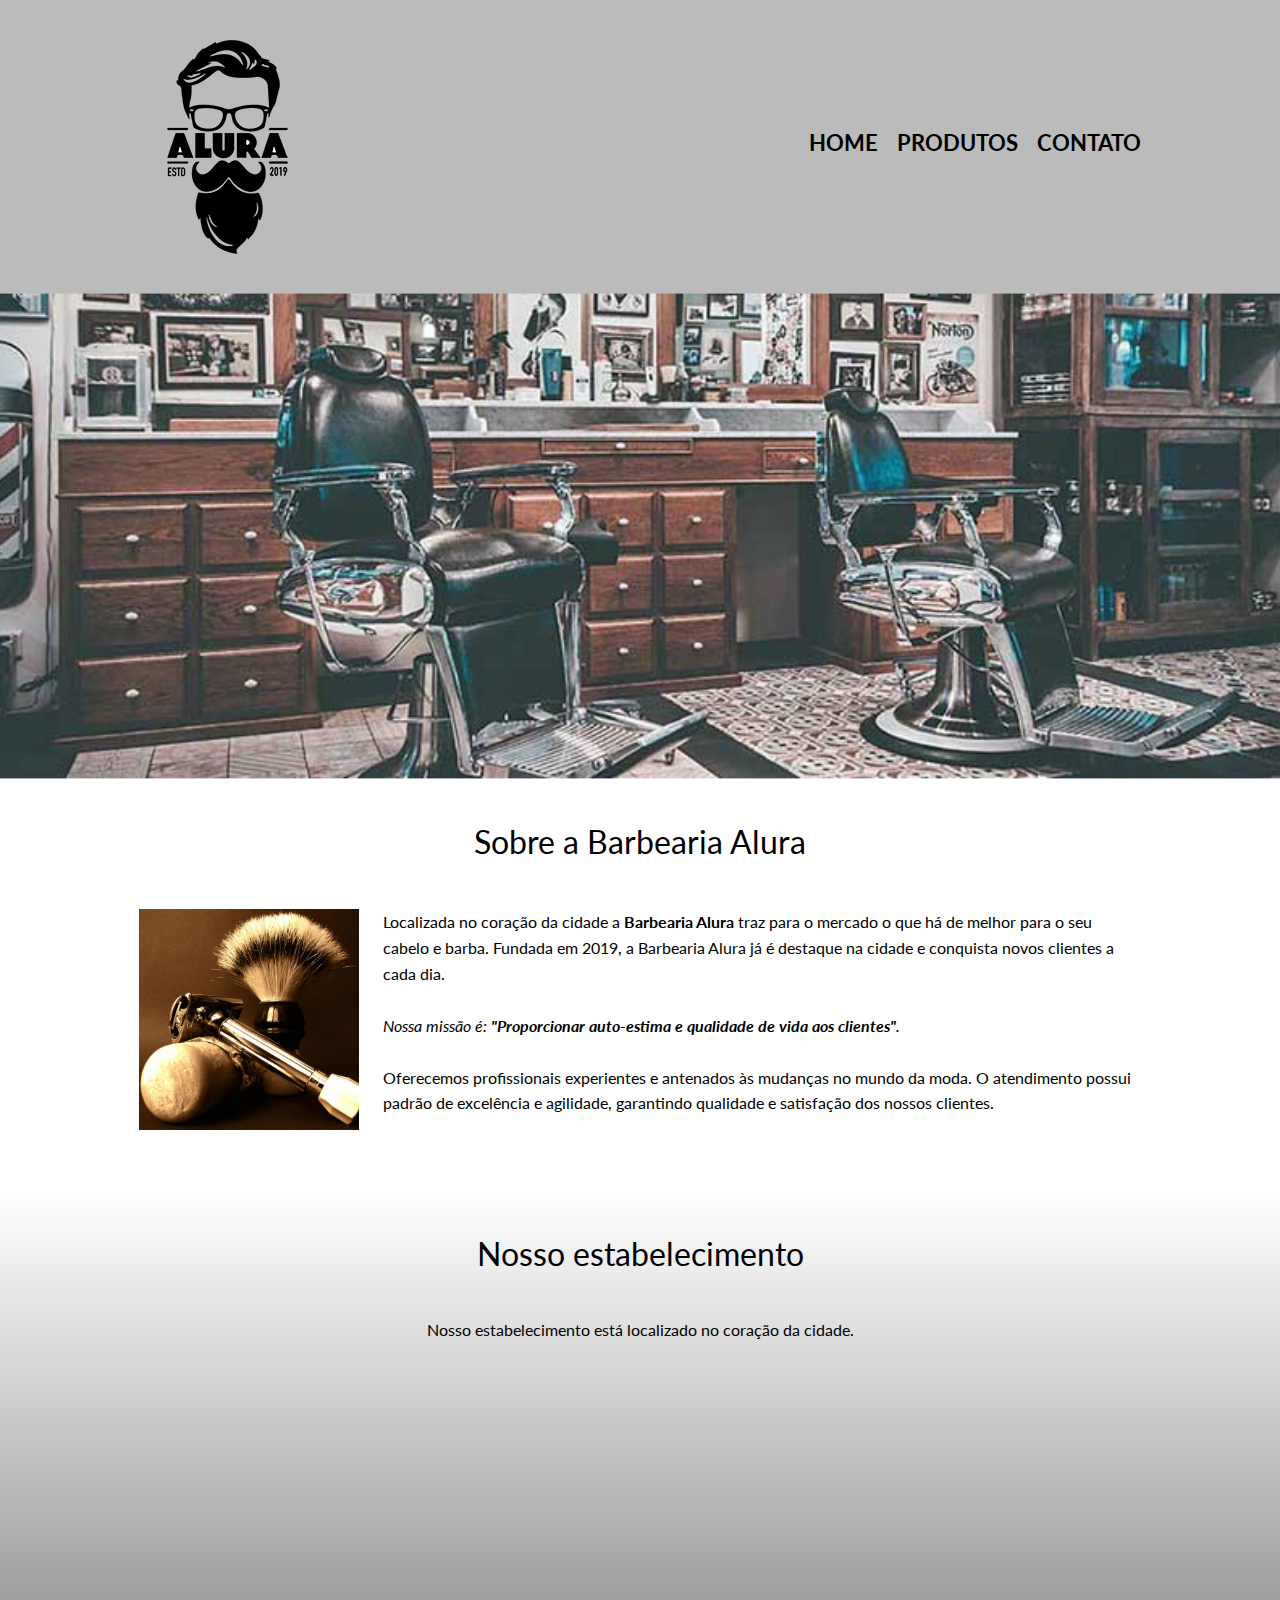
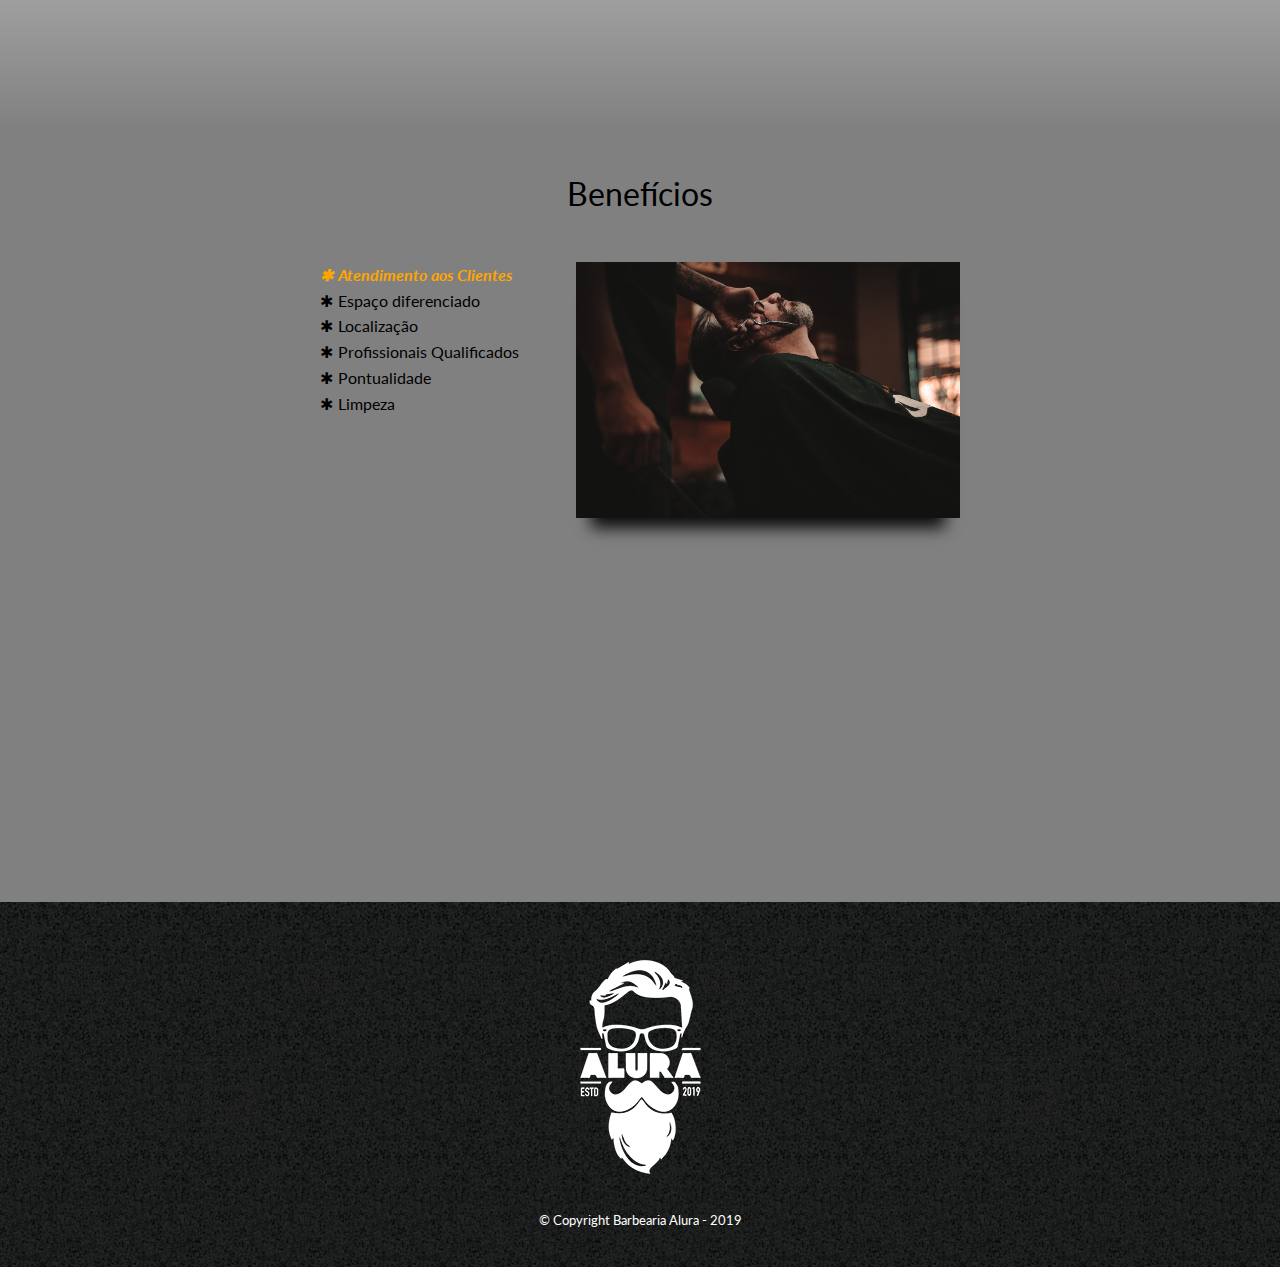
<file: index.html>
<!DOCTYPE html>
<html lang="pt-br">
	<head>
		<meta charset="UTF-8">

		<meta name="viewport" content="width=device-width, initial-scale=1.0">
		<title>Barbearia Alura</title>

		<!-- <link rel="stylesheet" href="/reset.juliano.css/reset.local.css">
		<link rel="stylesheet" href="/reset.juliano.css/typography.css"> -->
		<link rel="stylesheet" href="/reset.css">
		<link href="https://fonts.googleapis.com/css?family=Lato&display=swap" rel="stylesheet">
		<link rel="stylesheet" href="style.css">
	</head>

	<body>
		<header>
			<div class="caixa">
				<h1><img src="logo.png" alt="logo da barbearia"></h1>
				<nav>
					<ul>
						<li><a href="index.html">Home</a></li>
						<li><a href="produtos.html">Produtos</a></li>
						<li><a href="contato.html">Contato</a></li>
					</ul>
				</nav>
			</div>
		</header>

			<img class="banner" src="banner.jpg">

		<main>
			<section class="principal">
				<div class="caixa">
					<h2 class="titulo-principal">Sobre a Barbearia Alura</h2>

					<img class="utensilios" src="utensilios.jpg" alt="utensilios de cerdas para passasr creme de barbear no rosto.">

					<p>Localizada no coração da cidade a <strong>Barbearia Alura</strong> traz para o mercado o que há de melhor para o seu cabelo e barba. Fundada em 2019, a Barbearia Alura já é destaque na cidade e conquista novos clientes a cada dia.</p>

					<p id="missao"><em>Nossa missão é: <strong>"Proporcionar auto-estima e qualidade de vida aos clientes"</strong>.</em></p>

					<p>Oferecemos profissionais experientes e antenados às mudanças no mundo da moda. O atendimento possui padrão de excelência e agilidade, garantindo qualidade e satisfação dos nossos clientes.</p>
				</div>
			</section>

			<section class="estabelecimento">
				<h3 class="titulo-estabelecimento">Nosso estabelecimento</h3>
				<p>Nosso estabelecimento está localizado no coração da cidade.</p>
				<div class="caixa">
					<iframe src="https://www.google.com/maps/embed?pb=!1m14!1m12!1m3!1d14632.420244097424!2d-46.660878950000004!3d-23.528723399999997!2m3!1f0!2f0!3f0!3m2!1i1024!2i768!4f13.1!5e0!3m2!1spt-BR!2sbr!4v1586463253209!5m2!1spt-BR!2sbr" width="100%" height="300" frameborder="0" style="border:0;" allowfullscreen="" aria-hidden="false" tabindex="0"></iframe>
				</div>
			</section>

			<section class="beneficios">
				<h3 class="titulo-beneficios">Benefícios</h3>

				<div class="conteudo-beneficios">
				<ul class="lista-beneficios">
					<li class="itens">Atendimento aos Clientes</li>
					<li class="itens">Espaço diferenciado</li>
					<li class="itens">Localização</li>
					<li class="itens">Profissionais Qualificados</li>
					<li class="itens">Pontualidade</li>
					<li class="itens">Limpeza</li>
				</ul><!--
					Este comentário serve que os objetos do display inline fiquem unidos e não deixando um pequeno espaço atrapalhando na composição do layout e seus alinhamentos.
				--><img src="beneficios.jpg" class="beneficios-imagem">

				</div>

				<div class="video">
					<iframe  src="https://www.youtube.com/embed/wcVVXUV0YUY" frameborder="0" allow="accelerometer; autoplay; encrypted-media; gyroscope; picture-in-picture" allowfullscreen></iframe>
				</div>

			</section>

		</main>

		<footer>
			<img src="logo-branco.png" alt="logo da barbearia">
			<p class="copyright">&copy; Copyright Barbearia Alura - 2019</p>
		</footer>
	</body>
</html>
</file>
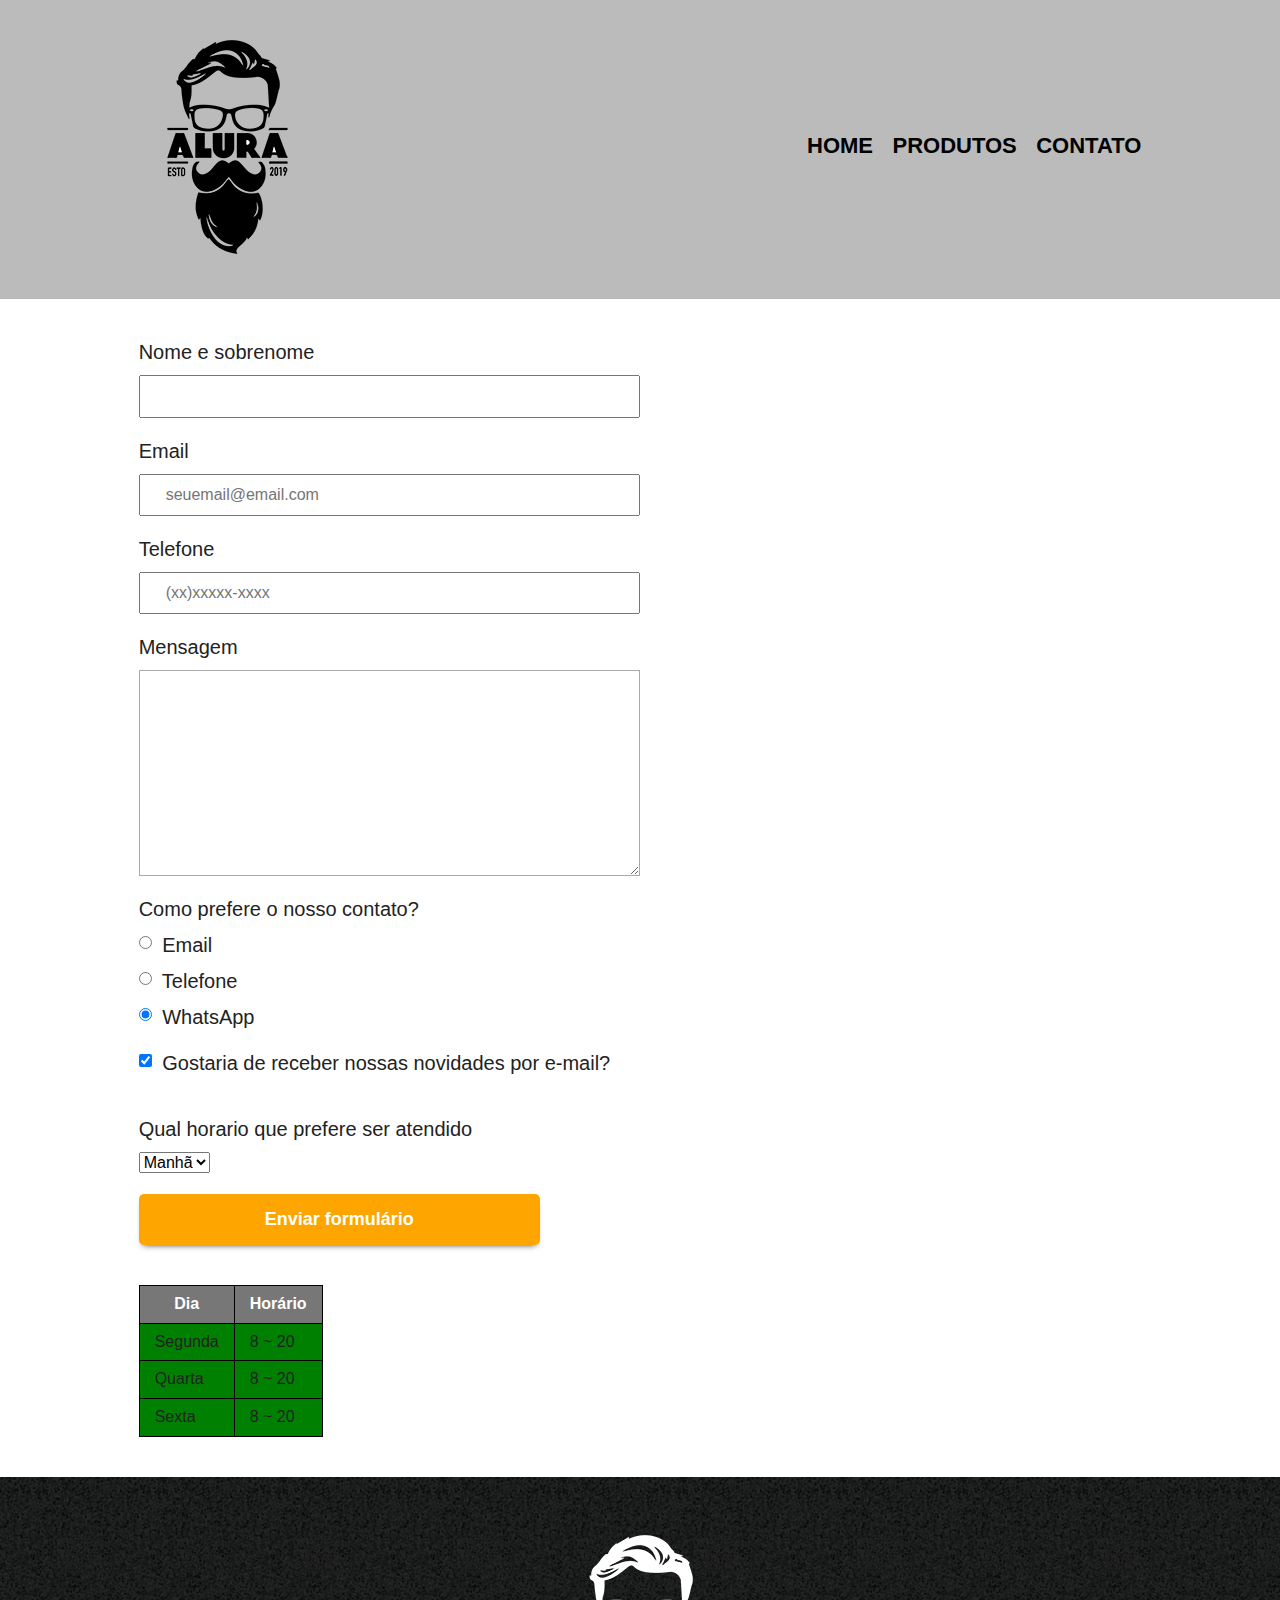
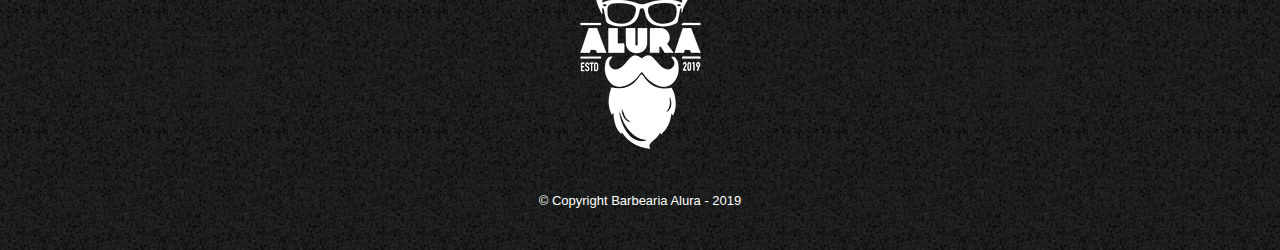
<file: contato.html>
<!DOCTYPE html>
<html>
	<head>
		<meta charset="UTF-8">
		<title>Contato - Barbearia Alura</title>
		<link rel="stylesheet" href="/reset.juliano.css/normalize.css">
		<link rel="stylesheet" href="/reset.juliano.css/reset.local.css">
		<link rel="stylesheet" href="/reset.juliano.css/typography.css">
		<link rel="stylesheet" href="style.css">
	</head>
	<body>
		<header>
			<div class="caixa">
				<h1><img src="logo.png" alt="logo da barbearia"></h1>
				<nav>
					<ul>
						<li><a href="index.html">Home</a></li>
						<li><a href="produtos.html">Produtos</a></li>
						<li><a href="contato.html">Contato</a></li>
					</ul>
				</nav>
			</div>
		</header>

		<main>
			<div class="caixa">
				<form>
					<!-- INPUT -->
						<label for="nome-sobrenome">Nome e sobrenome</label>
						<input class="input-padrao" type="text" id='nome-sobrenome' required>

						<label for="email">Email</label>
						<input class="input-padrao" type="email" id='email' required placeholder="seuemail@email.com">

						<label for="telefone">Telefone</label>
						<input class="input-padrao" type="tel" id='telefone' required placeholder="(xx)xxxxx-xxxx">

					<!-- INPUT COMPLEXO -->
					<!-- area para o usuário digitar o conteudo -->

						<label for="mensagem">Mensagem</label>
						<textarea class="input-padrao" cols="30" rows="10"id="mensagem" required></textarea>


					<fieldset>
						<!-- fieldset, ficam no lugar da div para separar item e a tag <p>, entra a legend -->
						<legend>Como prefere o nosso contato?</legend>
						<!-- input radio para o usuario escolher somente uma opçao. Eles precisam ter o mesmo NAME para a escolha somente de uma opão. -->
						<label class="radio" for="radio-email">
							<input name="contato" type="radio" value="email" id="radio-email">
							Email
						</label>

						<label for="radio-telefone">
							<input name="contato" type="radio" value="telefone" id="radio-telefone">
							Telefone
						</label>

						<label for="radio-whatsapp">
							<input name="contato" type="radio" value="whatsapp" checked id="radio-whatsapp">
							WhatsApp
						</label>

						<!-- Não é preciso utilizar for e id para linkar o label com o id quando se coloca o input dentro da label -->
						<label class="checkbox">
							<input type="checkbox" checked id="radio-chekbox">
							Gostaria de receber nossas novidades por e-mail?
						</label>
					</fieldset>

					<!-- menu dropdown utiliza o SELECT + options -->
					<fieldset>
						<legend>Qual horario que prefere ser atendido</legend>

						<select name="" id="">
							<option value="manha">Manhã</option>
							<option value="tarde">Tarde</option>
							<option value="noite">Noite</option>
						</select>

					</fieldset>

					<input type="submit" value="Enviar formulário" class="enviar">
				</form>
				<!-- tabelas -->
				<table>
					<thead>
						<tr>
							<th>Dia</th>
							<th>Horário</th>
						</tr>
					</thead>
					<tbody>
						<tr>
							<td>Segunda</td>
							<td>8 ~ 20</td>
						</tr>
						<tr>
							<td colspan="1" >Quarta</td>
							<td>8 ~ 20</td>
						</tr>
						<tr>
							<td>Sexta</td>
							<td>8 ~ 20</td>
						</tr>
					</tbody>
				</table>
			</main>
		</div>
		<footer>
			<img src="logo-branco.png" alt="logo da barbearia">
			<p class="copyright">&copy; Copyright Barbearia Alura - 2019</p>
		</footer>
	</body>
</html>
</file>
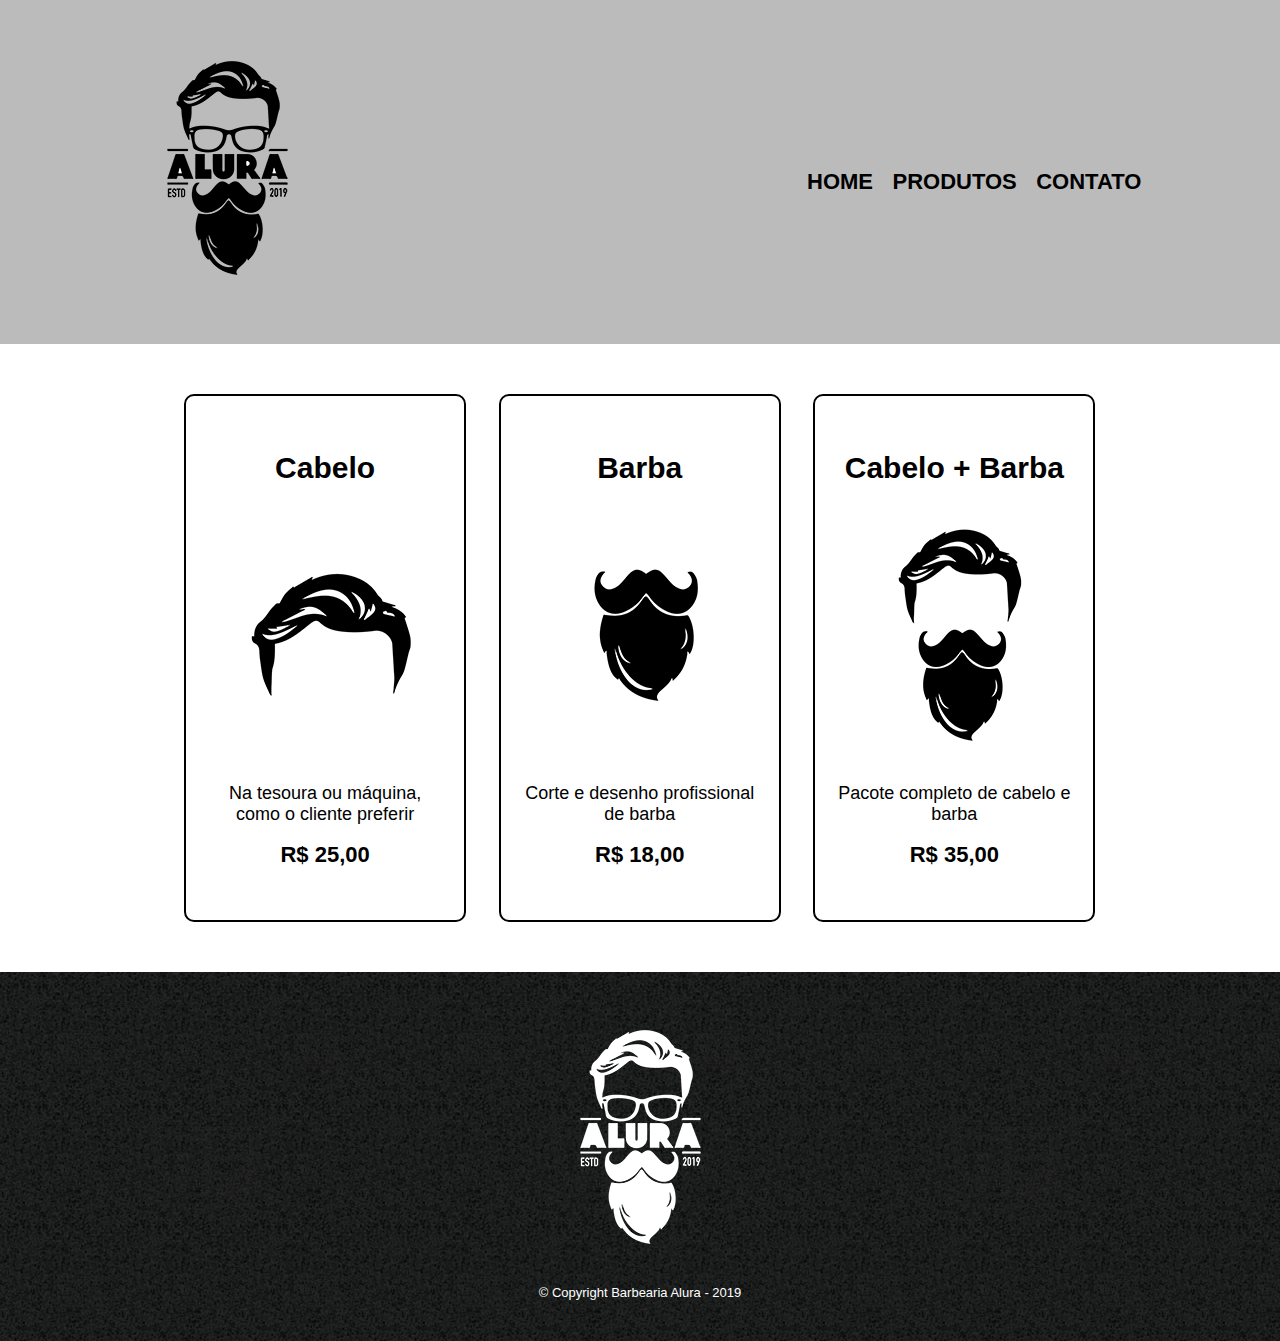
<file: produtos.html>
<!DOCTYPE html>
<html>
    <head>
        <meta charset="UTF-8">
        <title>Produtos - Barbearia Alura</title>
        <link rel="stylesheet" href="/reset.juliano.css/normalize.css">

        <link rel="stylesheet" href="style.css">
    </head>
    <body>

        <header>
            <div class="caixa">
                <h1><img src="logo.png"></h1>
                <nav>
                    <ul>
                        <li><a href="index.html">Home</a></li>
                        <li><a href="produtos.html">Produtos</a></li>
                        <li><a href="contato.html">Contato</a></li>
                    </ul>
                </nav>
            </div>
        </header>

        <main>
            <ul class="produtos">
                <li>
                    <h2>Cabelo</h2>
                    <img src="cabelo.jpg">
                    <p class="produto-descricao">Na tesoura ou máquina, como o cliente preferir</p>
                    <p class="produto-preco">R$ 25,00</p>
                </li>
                <li>
                    <h2>Barba</h2>
                    <img src="barba.jpg">
                    <p class="produto-descricao">Corte e desenho profissional de barba</p>
                    <p class="produto-preco">R$ 18,00</p>
                </li>
                <li>
                    <h2>Cabelo + Barba</h2>
                    <img src="cabelo+barba.jpg">
                    <p class="produto-descricao">Pacote completo de cabelo e barba</p>
                    <p class="produto-preco">R$ 35,00</p>
                </li>
            </ul>
        </main>

        <footer>
            <img src="logo-branco.png">
            <p class="copyright">&copy; Copyright Barbearia Alura - 2019</p>
        </footer>
    </body>
</html>
</file>
<file: reset.juliano.css/typography.css>
html{ 
   font-size: 1px;/*for using REM units*/
}
body{
   font-family: -apple-system, BlinkMacSystemFont, 'Segoe UI', 'Roboto', 'Oxygen', 'Ubuntu', 'Fira Sans', 'Droid Sans', 'Helvetica Neue', sans-serif;
   font-size: 16rem;
   font-weight: 400;
   line-height: 1.3;
   color: #222;
}
</file>
<file: style.css>
body {

	font-family: 'Lato', sans-serif;

}
/* contexto 1200px */
header {
	background: #BBBBBB;
	padding: 1.7% 0;
}

/* contexto 1200px */
.caixa {
	position: relative;
	width: 78.3333%;
	margin: 0 auto;
}

nav {
	position: absolute;
	top: 110px;
	right: 0;
}

nav li {
	display: inline;
	margin: 0 0 0 15px;
}

nav a {
	text-transform: uppercase;
	color: #000000;
	font-weight: bold;
	font-size: 22px;
	text-decoration: none;
}

nav a:hover {
	color: #C78C19;
	text-decoration: underline;
}

.produtos {
	width: 940px;
	margin: 0 auto;
	padding: 50px 0;
}

.produtos li {
	display: inline-block;
	text-align: center;
	width: 30%;
	vertical-align: top;
	margin: 0 1.5%;
	padding: 30px 20px;
	box-sizing: border-box;
	border: 2px solid #000000;
	border-radius: 10px;
}

.produtos li:hover {
	border-color: #C78C19;
}

.produtos li:active {
	border-color: #088C19;
}

.produtos li:hover h2 {
	font-size: 34px;
}

.produtos h2 {
	font-size: 30px;
	font-weight: bold;
}

.produto-descricao {
	font-size: 18px;
}

.produto-preco {
	font-size: 22px;
	font-weight: bold;
	margin-top: 10px;
}

footer {
	text-align: center;
	background: url("bg.jpg");
	padding: 40px 0;
}

.copyright {
	color: #FFFFFF;
	font-size: 13px;
	margin: 20px 0 0;
}

/* Página de contato */
.contato {
	width: 940px;
	margin: 40px auto;
}

.contato label, .input-group legend {
	display: block;
	margin: 0 0 5px;
	font-size: 20px;
}

.campo-padrao, textarea {
	display: block;
	margin: 0 0 30px;
	padding: 10px 20px;
	width: 50%;
	border: 1px solid #aaa;
}

.input-group {
	margin: 0 0 20px;
}

.newsletter {
	margin: 0 0 20px;
}

.botao {
	margin: 20px 0 0;
	width: 30%;
	padding: 10px 20px;
	font-size: 24px;
	display: inline-block;
	background: orange;
	color: white;
	border: none;
	border-radius: 5px;
	transition: 1s;
}

.botao:hover {
	cursor: pointer;
	transform: scale(1.2);
}

.funcionamento {
	width: 940px;
	margin: 0 auto 40px;
}

table {
	margin: 10px 0 0;
}

th  {
	background: #777777;
	color: #FFFFFF;
}


td, th {
	border: 1px solid #000000;
	padding: 5px 20px;
}


form {
	margin: 40px 0;
}

form fieldset {
	border:none;
	margin: 20px 0;
}

form label, form legend {
	display: block;
	font-size: 20px;
	margin:0 0 10px;

}


.input-padrao {
	display: block;
	margin:0 0 20px;
	padding: 10px 25px;
	width: 50%;
}
.checkbox {
	margin: 20px 0;
}


#radio-email,
#radio-telefone,
#radio-whatsapp,
#radio-chekbox{

	transform: translateY(-3px);
	margin-right: 5px;
}

.enviar {
	width: 40%;
	padding: 15px 0;
	background:orange;
	color:#fff;
	font-size: 18px;
	font-weight: bold;
	border:none;
	border-radius: 5px;
	box-shadow: 0px 4px 6px -4px rgba(0,0,0,0.75);
	/* transition: 0.4s background; */
	transition: 0.4s all;

}

.enviar:hover{
	/* transform: translateX(10%) scale(1.1); */
	transform:scale(1.2);
	background:darkorange;
}

table {
	margin: 20px 0 40px ;
	border-collapse: collapse;
}

thead {
	background:#555;
	color:#fff;
	font-weight: bold;
}

td,
th {
	border:1px solid 555 ;
	padding: 8px 15px;

}

td{
	margin: 0;
	background:green;
}

/* css pagina principal */

.banner {
	width: 100%;
	padding: 0;
	margin: 0;
	transform: scale(1.01);
}

.principal,
.estabelecimento,
.beneficios {
	padding: 3em 0;

}

.principal .titulo-principal,
.beneficios .titulo-beneficios,
.estabelecimento .titulo-estabelecimento{
	font-size: 2em; /* o tamanho de 2em multiplicou a tamanho para 16 * 2  = 32px*/
	margin: 0 0 1.618em 0 ; /* o tamanho de 1em multiplicado por 32px deixou um espaçamento de 32px*/
	text-align: center;
	clear: left;
}

.principal p{
	margin: 0 0 1.618em 0;
	line-height: 1.618em;
}

.principal strong {
	font-weight: bold;
}

.principal em {
	font-style: italic;
}

.principal .utensilios {
	width: 22%;
	float: left;
	margin-right: 24px;

}

.conteudo-beneficios {
	width: 640px;
	margin: 0 auto;
}

.lista-beneficios {
	display: inline-block;
	width: 40%;
	vertical-align: top;
	line-height: 1.618;
}

.itens:nth-child(1){
	font-style: italic;
	font-weight: bolder;
	color: orange;
}

.itens::before {
	content:'✱';
	margin-right: 5px ;

}


.estabelecimento {
	background: linear-gradient( #ffff, #808080) ;
}


.beneficios {
	background: #808080;


}

.beneficios-imagem {
	width: 60%;
	/* box-shadow: 0px 0px 0px 20px black,
				 0px 0px 0px 40px red;
				 elemento com mais de uma borda. */
	box-shadow: 0px 25px 15px -15px rgba(0,0,0,0.9);

}

.video {
width: 560px;
margin: 1em auto;


}

.video iframe {
	width: inherit;
	height: 300px;


}





/* css estabelecimento */

.estabelecimento {
	padding: 3em;
}

.estabelecimento p  {
	text-align: center;
	margin: 0 0 1.618em;
}

 .estabelecimento iframe {
	 margin: 0 0 1em;
 }


/* media queries */

@media (max-width: 768px)  {

	*{
		box-sizing:border-box;
	}

	.caixa,.conteudo-beneficios{
		width: auto;


	}

	header h1 {
		text-align: center;
	}

	header nav{
		position: static;
		text-align: center;
	}



	.lista-beneficios {
		width: 100%;
		margin: 1.618em 0;
		padding: 0 1em;


	}

	.video {
		width: 100%;

	}

	.video iframe {
		width: inherit;
		height: 270px;


	}

	.beneficios-imagem {
		max-width: 100%;
		width: 100%;
		height: auto;
	}
}
</file>
